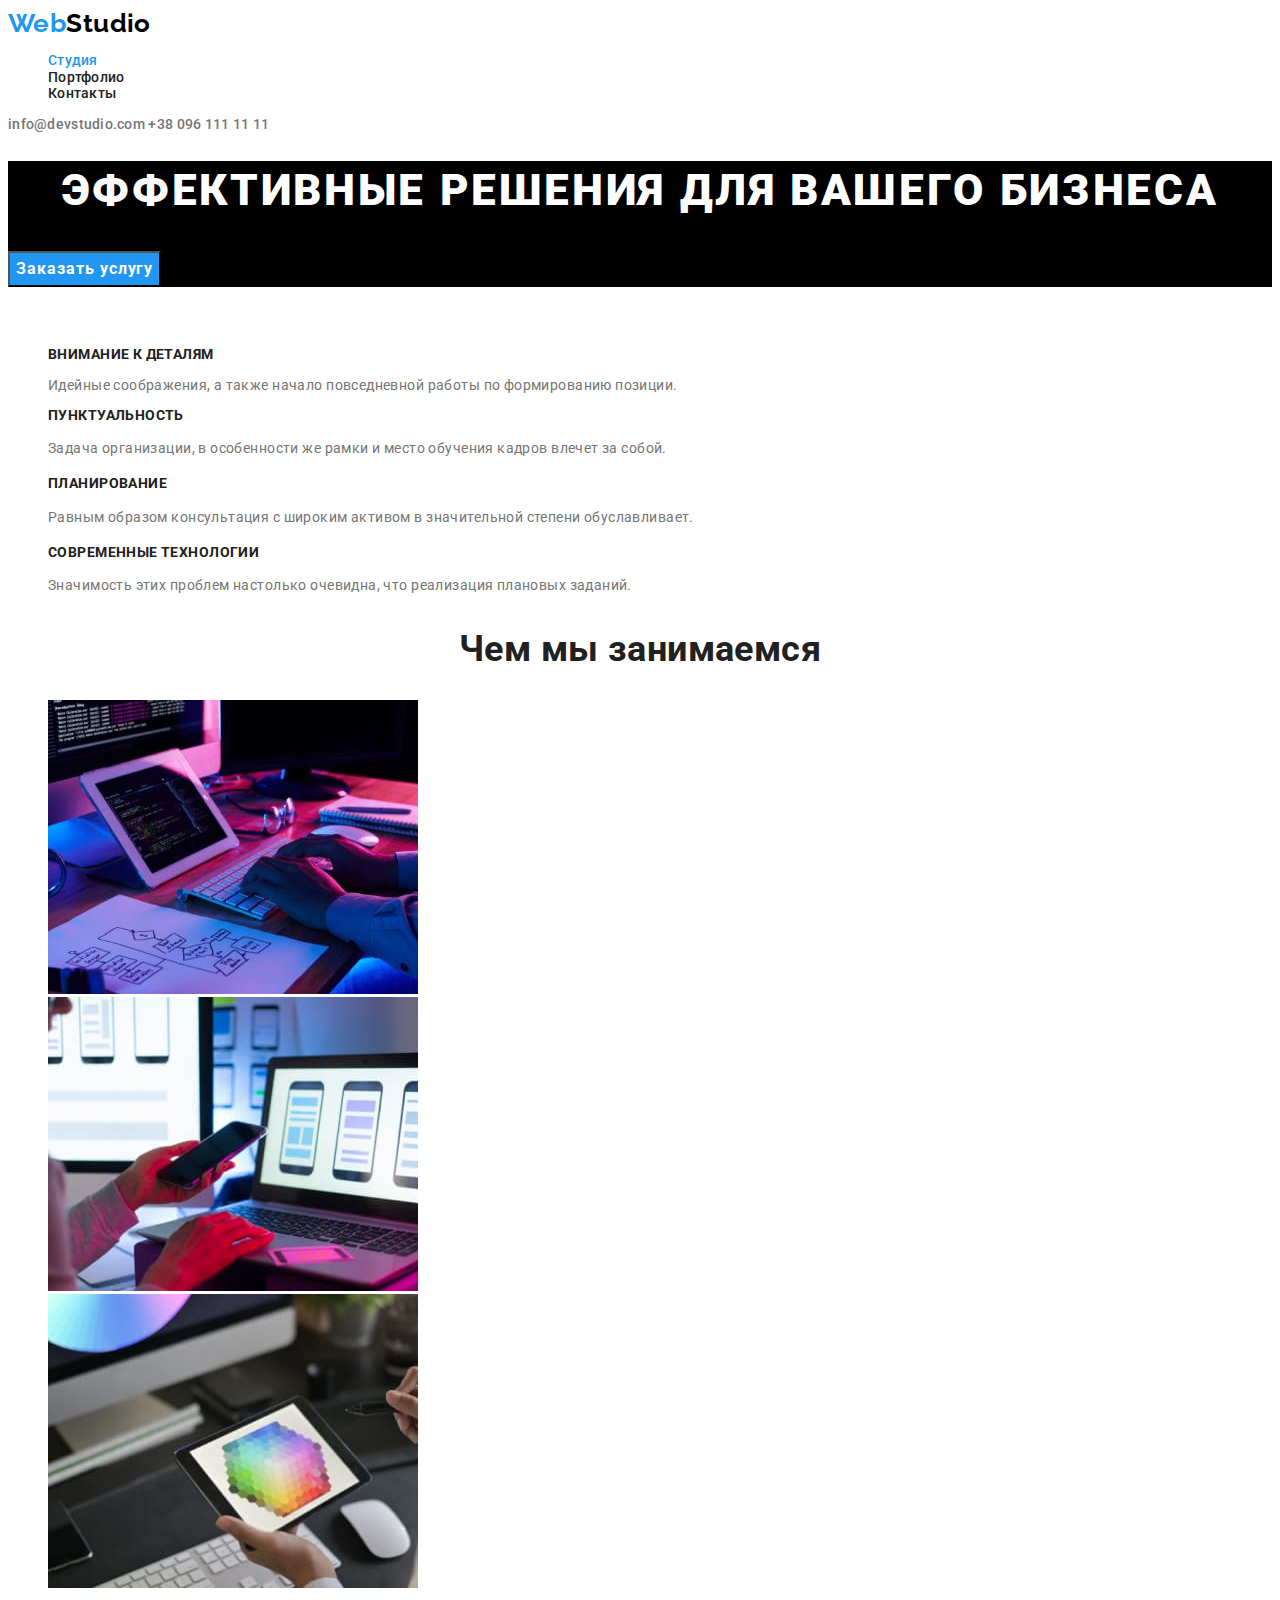
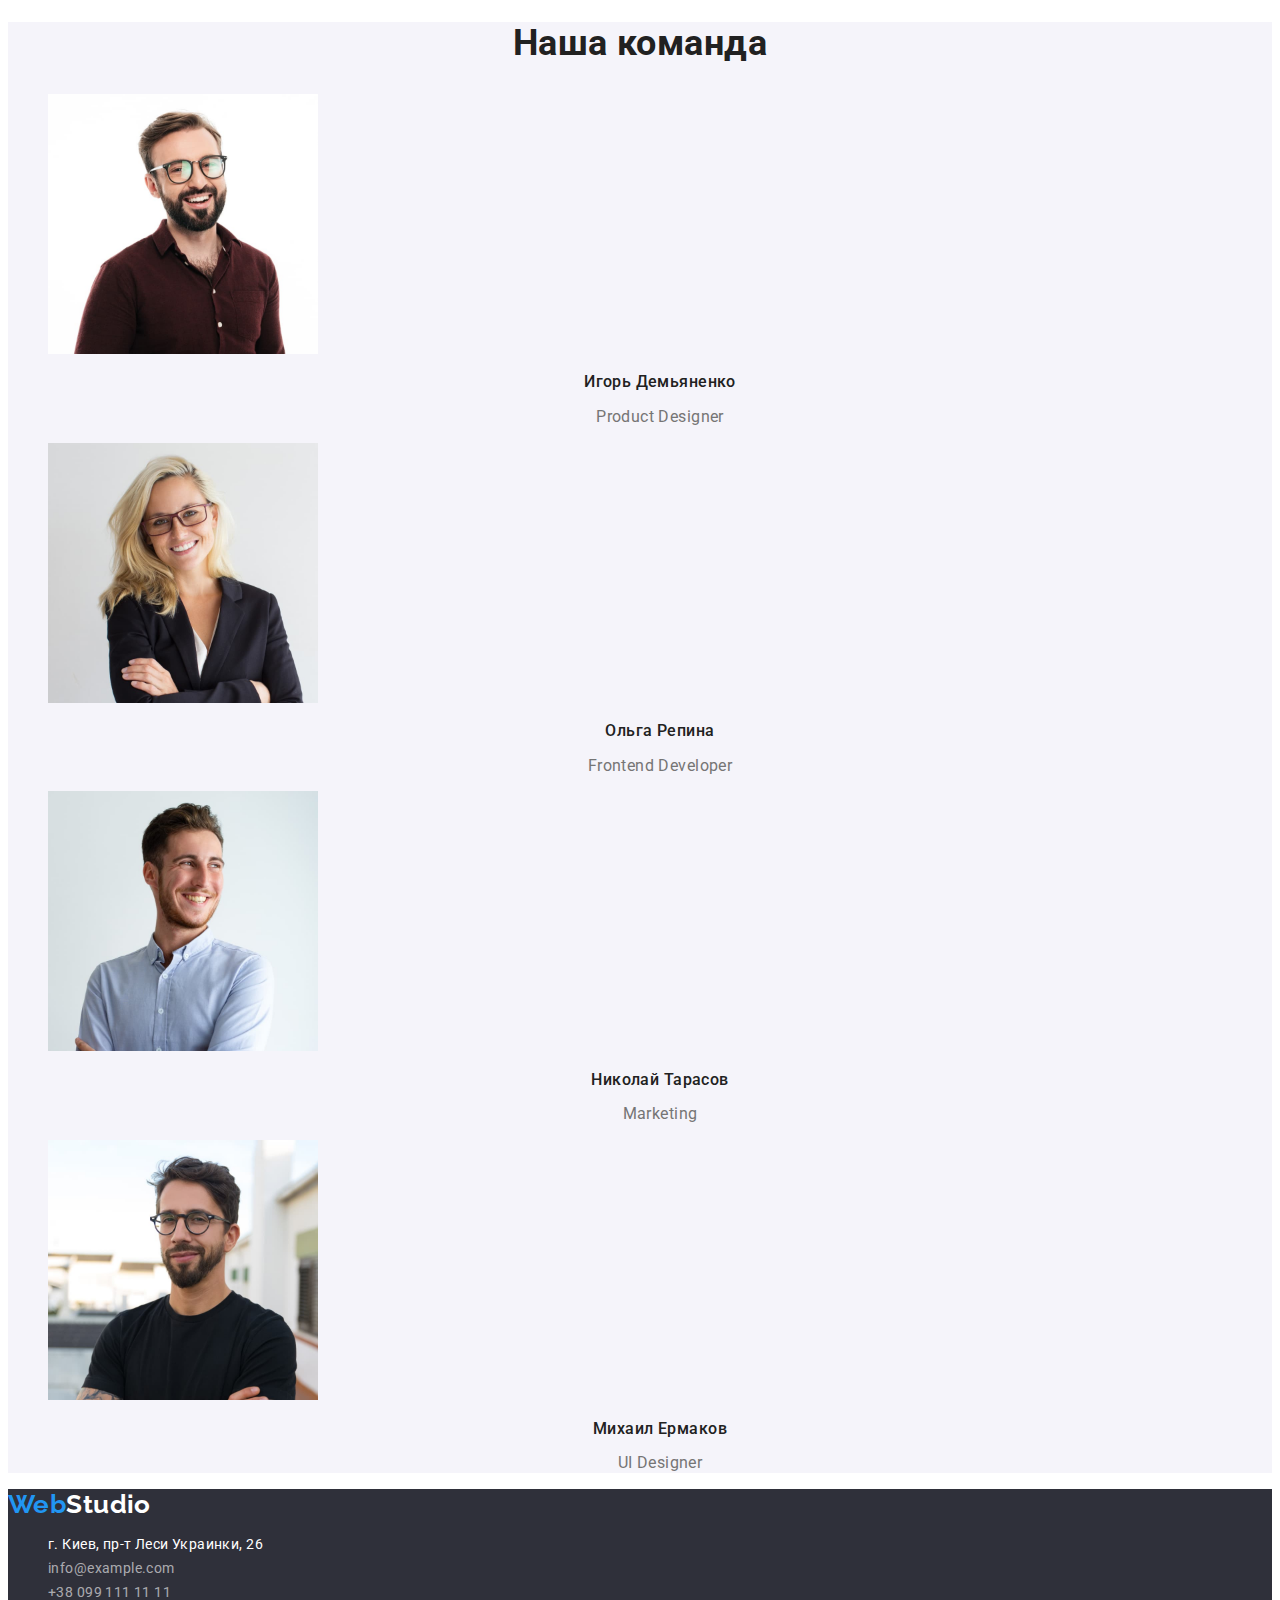
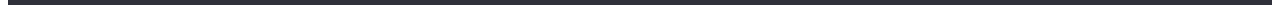
<file: index.html>
<!doctype html>
<html lang="ru">
    <head>
        <meta charset="UTF-8">
        <meta http-equiv="X-UA-Compatible" content="IE=edge">
        <meta name="viewport" content="width=device-width, initial-scale=1.0">
        <title>Студия</title>
        <link href="https://fonts.googleapis.com/css2?family=Raleway:wght@700&family=Roboto:wght@400;500;700;900&display=swap" rel="stylesheet">
        <link rel="stylesheet" href="./css/styles.css">
    </head>
    <body>
        <header class="header">
            <!-- Верхняя линия -->
            <a href="./index.html" lang="en" class="logo-common-part">Web<span class="logo-header-part">Studio</span></a>
            <!-- Menu Nav -->
            <nav class="site-nav">
                <ul class="list">
                    <li><a href="./index.html" class="site-nav-link current">Студия</a></li>
                    <li><a href="./portfolio.html" class="site-nav-link">Портфолио</a></li>
                    <li><a href="#" class="site-nav-link">Контакты</a></li>
                </ul>
            </nav>
            <!-- E-mail -->
            <a href="mailto:info@devstudio.com" lang="en" class="header-contacts">info@devstudio.com</a>
            <!-- Tel -->
            <a href="tel:+380961111111" class="header-contacts">+38 096 111 11 11</a>
        </header>
        <main>
            <!-- Герой -->
            <section class="hero">
                <h1 class="hero-title">Эффективные решения для вашего бизнеса</h1>
                <button type="button" class="hero-btn">Заказать услугу</button>
            </section>
            <!-- Особенности -->
            <section class="section">
                <h2 class="section-title-hidden">Особенности</h2>
                <ul class="list">
                    <li>
                        <h3 class="section-title features">Внимание к деталям</h3>
                        <p class="text-features">Идейные соображения, а также начало повседневной работы по формированию позиции.</p>
                    </li>
                    <li>
                        <h3 class="section-title features">Пунктуальность</h3>
                        <p class="text features">Задача организации, в особенности же рамки и место обучения кадров влечет за собой.</p>
                    </li>
                    <li>
                        <h3 class="section-title features">Планирование</h3>
                        <p class="text features">Равным образом консультация с широким активом в значительной степени обуславливает.</p>
                    </li>
                    <li>
                        <h3 class="section-title features">Современные технологии</h3>
                        <p class="text features">Значимость этих проблем настолько очевидна, что реализация плановых заданий.</p>
                    </li>
                </ul>
            </section>
            <!-- Чем мы занимаемся -->
            <section class="section">
                <h2 class="section-title works">Чем мы занимаемся</h2>
            <ul class="list">
                <li><img src="./images/box-1.jpg" alt="фото проекта 1" width="370" height="294"></li>
                <li><img src="./images/box-2.jpg" alt="фото проекта 2" width="370" height="294"></li>
                <li><img src="./images/box-3.jpg" alt="фото проекта 3" width="370" height="294"></li>
            </ul>
            </section>
            <!-- Наша команда -->
            <section class="section team">
                <h2 class="section-title team">Наша команда</h2>
                <ul class="list">
                    <li>
                        <img src="./images/team-card-1.jpg" alt="фото Игоря Демьяненко" width="270" height="260">
                        <h3 class="section-title crew-person">Игорь Демьяненко</h3>
                        <p lang="en" class="text functional">Product Designer</p>
                    </li>
                    <li>
                        <img src="./images/team-card-2.jpg" alt="фото Ольги Репиной" width="270" height="260">
                        <h3 class="section-title crew-person">Ольга Репина</h3>
                        <p lang="en" class="text functional">Frontend Developer</p>
                    </li>
                    <li>
                        <img src="./images/team-card-3.jpg" alt="фото Николая Тарасова" width="270" height="260">
                        <h3 class="section-title crew-person">Николай Тарасов</h3>
                        <p lang="en" class="text functional">Marketing</p>
                    </li>
                    <li>
                        <img src="./images/team-card-4.jpg" alt="фото Михаила Ермакова" width="270" height="260">
                        <h3 class=" section-title crew-person">Михаил Ермаков</h3>
                        <p lang="en" class="text functional">UI Designer</p>
                    </li>
                </ul>
            </section>
        </main>
        <footer class="footer">
            <a href="./index.html" lang="en" class="logo-common-part">Web<span class="logo-footer-part">Studio</span></a>
            <address>
                <ul class="list">
                    <li><a 
                        href="https://www.google.com/maps/place/50%C2%B025'36.3%22N+30%C2%B032'18.1%22E/@50.42675,30.5361724,17z" 
                        class="footer-address"
                        target="_blank"
                        rel="noreferrer noopener">г. Киев, пр-т Леси Украинки, 26</a></li>
                    <li><a href="mailto:info@example.com" class="footer-address-contacts">info@example.com</a></li>
                    <li><a href="tel:+380991111111" class="footer-address-contacts">+38 099 111 11 11</a></li>
                </ul>
            </address>
        </footer>
    </body>
</html>
</file>
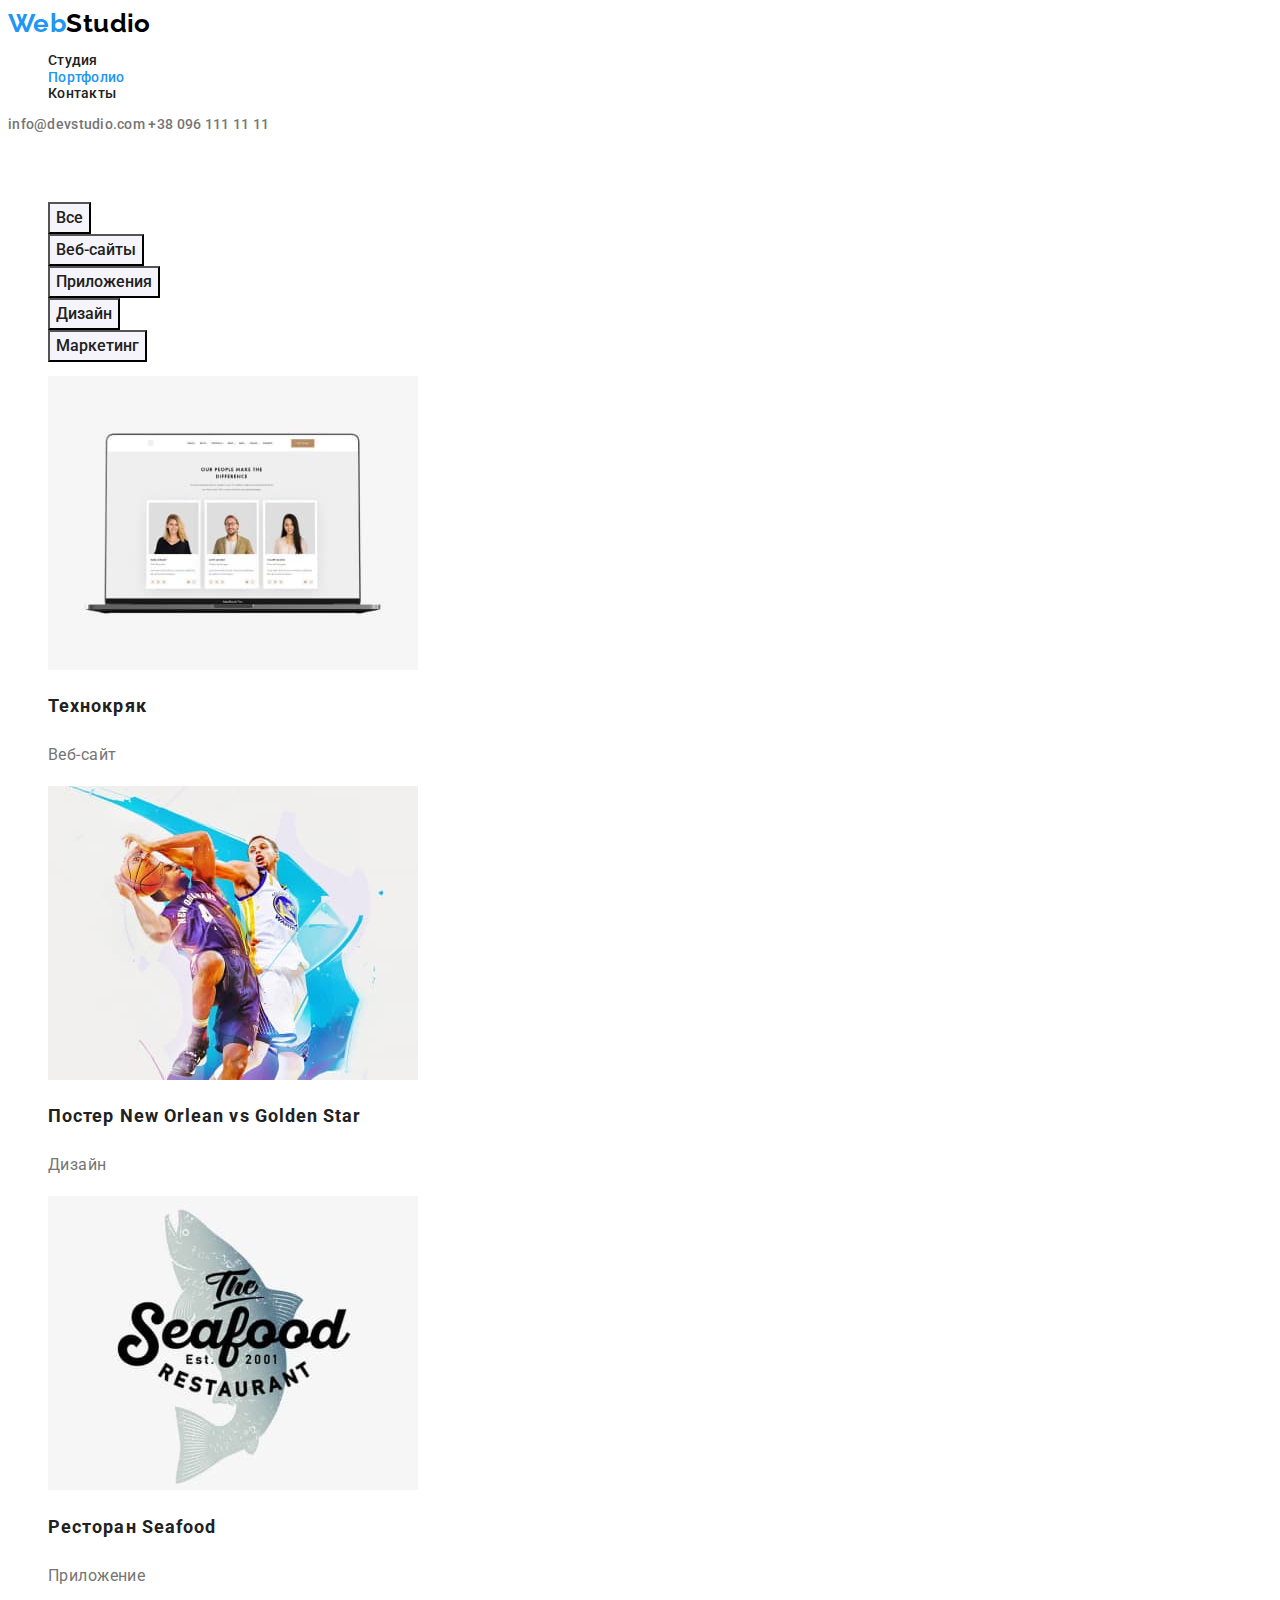
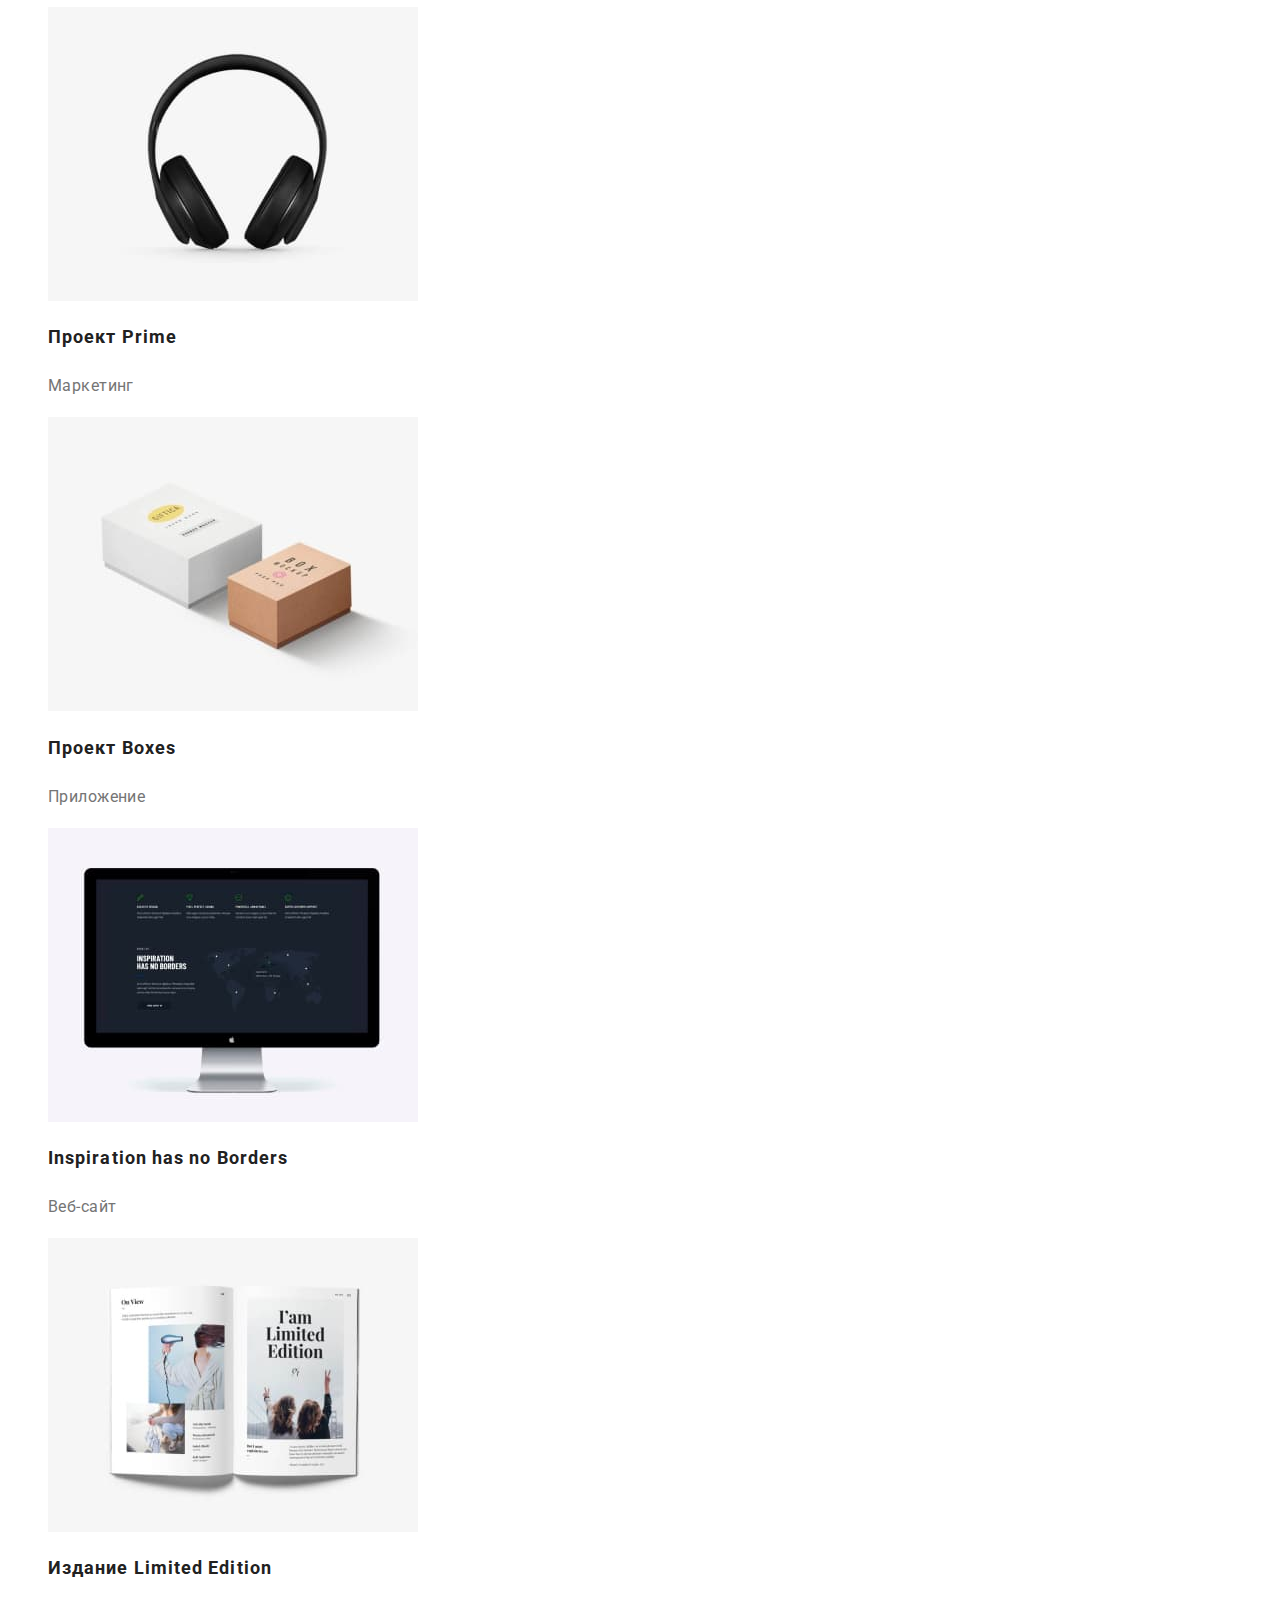
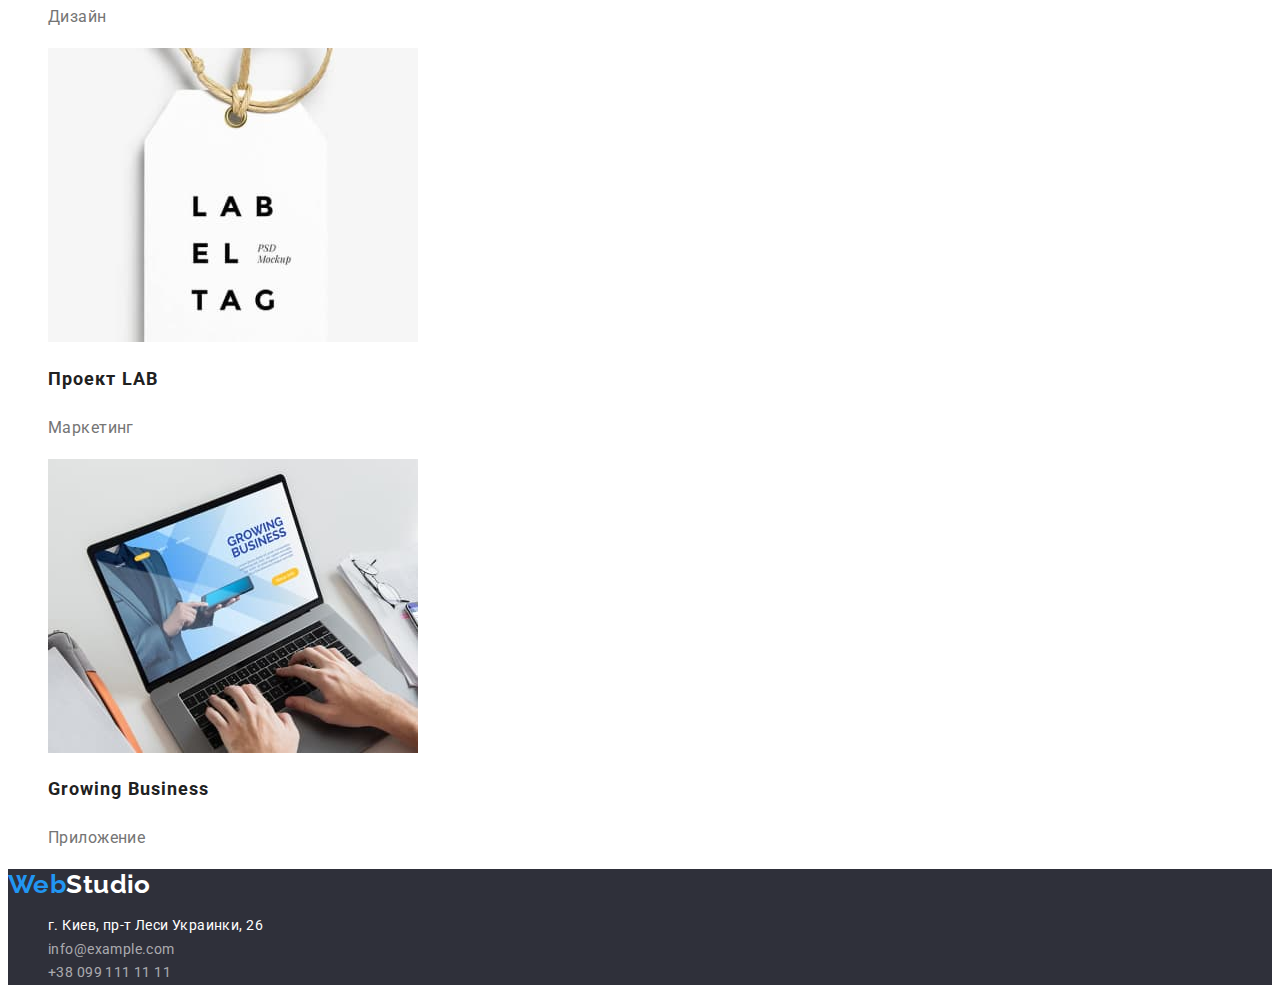
<file: portfolio.html>
<!doctype html>
<html lang="ru">
    <head>
        <meta charset="UTF-8">
        <meta http-equiv="X-UA-Compatible" content="IE=edge">
        <meta name="viewport" content="width=device-width, initial-scale=1.0">
        <title>Портфолио</title>
        <link href="https://fonts.googleapis.com/css2?family=Raleway:wght@700&family=Roboto:wght@400;500;700;900&display=swap" rel="stylesheet">
        <link rel="stylesheet" href="./css/styles.css">
    </head>
    <body>
        <header class="header">
            <!-- Верхняя линия -->
            <a href="./index.html" lang="en" class="logo-common-part">Web<span class="logo-header-part">Studio</span></a>
            <!-- Menu Nav -->
            <nav class="site-nav">
                <ul class="list">
                    <li><a href="./index.html" class="site-nav-link">Студия</a></li>
                    <li><a href="./portfolio.html" class="site-nav-link current">Портфолио</a></li>
                    <li><a href="#" class="site-nav-link">Контакты</a></li>
                </ul>
            </nav>
            <!-- E-mail -->
            <a href="mailto:info@devstudio.com" lang="en" class="header-contacts">info@devstudio.com</a>
            <!-- Tel -->
            <a href="tel:+380961111111" class="header-contacts">+38 096 111 11 11</a>
        </header>
        <main>
            <!-- Страница Портфолио -->
            <section class="section">
                <h1 class="section-title-hidden">Портфолио</h1>
                <!-- Фильтр -->
                <ul class="list">
                    <li><button type="button" class="button portfolio">Все</button></li>
                    <li><button type="button" class="button portfolio">Веб-сайты</button></li>
                    <li><button type="button" class="button portfolio">Приложения</button></li>
                    <li><button type="button" class="button portfolio">Дизайн</button></li>
                    <li><button type="button" class="button portfolio">Маркетинг</button></li>
                </ul>
                <!-- Список проектов -->
                <ul class="list">
                    <li>
                        <a href="" class="link portfolio">
                            <img src="./images/project-1.jpg" alt="фото проекта Технокряк" width="370" height="294">
                            <h2 class="section-title portfolio">Технокряк</h2>
                            <p class="text portfolio">Веб-сайт</p>
                        </a>
                    </li>
                    <li>
                        <a href="" class="link portfolio">
                            <img src="./images/project-2.jpg" alt="фото проекта Постер New Orlean vs Golden Star" width="370" height="294">
                            <h2 class="section-title portfolio">Постер <span lang="en">New Orlean vs Golden Star</span></h2>
                            <p class="text portfolio">Дизайн</p>
                        </a>
                    </li>
                    <li>
                        <a href="" class="link portfolio">
                            <img src="./images/project-3.jpg" alt="фото проекта Ресторан Seafood" width="370" height="294">
                            <h2 class="section-title portfolio">Ресторан <span lang="en">Seafood</span></h2>
                            <p class="text portfolio">Приложение</p>
                        </a>
                    </li>
                    <li>
                        <a href="" class="link portfolio">
                            <img src="./images/project-4.jpg" alt="фото проекта Prime" width="370" height="294">
                            <h2 class="section-title portfolio">Проект <span lang="en">Prime</span></h2>
                            <p class="text portfolio">Маркетинг</p>
                        </a>
                    </li>
                    <li>
                        <a href="" class="link portfolio">
                            <img src="./images/project-5.jpg" alt="фото проекта Boxes" width="370" height="294">
                            <h2 class="section-title portfolio">Проект <span lang="en">Boxes</span></h2>
                            <p class="text portfolio">Приложение</p>
                        </a>
                    </li>
                    <li>
                        <a href="" class="link portfolio">
                            <img src="./images/project-6.jpg" alt="фото проекта Inspiration has no Borders" width="370" height="294">
                            <h2 lang="en" class="section-title portfolio">Inspiration has no Borders</h2>
                            <p class="text portfolio">Веб-сайт</p>
                        </a>
                    </li>
                    <li>
                        <a href="" class="link portfolio">
                            <img src="./images/project-7.jpg" alt="фото проекта Издание Limited Edition" width="370" height="294">
                            <h2 class="section-title portfolio">Издание <span lang="en">Limited Edition</span></h2>
                            <p class="text portfolio">Дизайн</p>
                        </a>
                    </li>
                    <li>
                        <a href="" class="link portfolio">
                            <img src="./images/project-8.jpg" alt="фото проекта LAB" width="370" height="294">
                            <h2 class="section-title portfolio">Проект <span lang="en">LAB</span></h2>
                            <p class="text portfolio">Маркетинг</p>
                        </a>
                    </li>
                    <li>
                        <a href="" class="link portfolio">
                            <img src="./images/project-9.jpg" alt="фото проекта Growing Business" width="370" height="294">
                            <h2 lang="en" class="section-title portfolio">Growing Business</h2>
                            <p class="text portfolio">Приложение</p>
                        </a>
                    </li>
                </ul>
            </section>
        </main>
        <footer class="footer">
            <a href="./index.html" lang="en" class="logo-common-part">Web<span class="logo-footer-part">Studio</span></a>
            <address>
                <ul class="list">
                    <li><a href="https://www.google.com/maps/place/50%C2%B025'36.3%22N+30%C2%B032'18.1%22E/@50.42675,30.5361724,17z" class="footer-address">г. Киев, пр-т Леси Украинки, 26</a></li>
                    <li><a href="mailto:info@example.com" class="footer-address-contacts">info@example.com</a></li>
                    <li><a href="tel:+380991111111" class="footer-address-contacts">+38 099 111 11 11</a></li>
                </ul>
            </address>
        </footer>
    </body>
</html>
</file>
<file: css/styles.css>
/* css-переменные */
:root {
    --text-primary-color: #757575;
    --text-title-color: #212121;
    --text-additional-color: #fff;
    --bg-primary-color: #fff;
    --bg-additional-color: #F5F4FA;
    --accent: #2196F3;
    --accent-btn-color: #188CE8;
    --portfolio-btn-bg-color:#F5F4FA;
    --logo-second-part: #000;
    --footer-adrees-color: rgba(255,255,255,.6);
    --footer-bg-color: #2F303A;
    --section-title-color: #757575;
}

/* Глобальные стили */
body {
    background-color: var(--bg-primary-color);
    color: var(--text-primary-color);

    font-family: 'Roboto', sans-serif;
    font-size: 14px;
    line-height: 1.17;
    letter-spacing: 0.03em;
}

/* Кнопки */
button {
    cursor: pointer;

    font-family: inherit;
}

/* удаление маркеров списка */
.list {
    list-style: none;
}

/* Логотип */
.logo-common-part {
    color: var(--accent);
}

.logo-header-part {
    color: var(--logo-second-part);
}

.logo-footer-part {
    color: var(--text-additional-color);
}

.logo-common-part,
.logo-header-part,
.logo-footer-part {
    font-family: 'Raleway', sans-serif;
    font-weight: 700;
    font-size: 26px;
    text-decoration: none;
}

/* навигация */
.site-nav a {
    color: var(--text-title-color);

    font-weight: 500;
    letter-spacing: 0.02em;
    text-decoration: none;
}

.site-nav a:hover,
.site-nav a:focus {
    color: var(--accent);
}

.site-nav-link.current {
    color: var(--accent);
}

/* Контакты */
.header a{
    text-decoration: none;
}

.header-contacts {
    color: var(--text-primary-color);

    font-weight: 500;
    letter-spacing: 0.02em;
}

.header-contacts:hover,
.header-contacts:focus {
    color: var(--accent);
}

address {
    font-style: normal;
}

/* Герой */
.hero {
    background-color: var(--logo-second-part);
}

.hero-title {
    color: var(--text-additional-color);

    font-weight: 900;
    font-size: 44px;
    line-height: 1.36;
    text-align: center;
    letter-spacing: 0.06em;
    text-transform: uppercase;
}

.hero-btn {
    color: var(--text-additional-color);
    background-color: var(--accent);

    font-weight: 700;
    font-size: 16px;
    line-height: 1.88;
    text-align: center;
    letter-spacing: 0.06em;
}

.hero-btn:hover,
.hero-btn:focus {
    background-color: var(--accent-btn-color);
}

/* Разделы */
.section-title {
    color: var(--text-title-color);
}

.section-title.features {
    font-weight: 700;
    font-size: 14px;
    text-transform: uppercase;
}

.section-title-hidden {
    color: transparent;
}

.text.features {
    line-height: 1.71;
}

.section-title.works,
.section-title.team {
    font-weight: 700;
    font-size: 36px;
    text-align: center;
}

.team {
    background-color: var(--bg-additional-color);
}

.section-title.crew-person {
    font-weight: 500;
    font-size: 16px;
    text-align: center;
}

.text.functional {
    font-size: 16px;
    text-align: center;
}

/* Портфолио */
.button.portfolio {
    background-color: var(--portfolio-btn-bg-color);
    color: var(--text-title-color);

    font-weight: 500;
    font-size: 16px;
    line-height: 1.62;
    text-align: center;
}

.button.portfolio:checked,
.button.portfolio:hover,
.button.portfolio:focus
{
    background-color: var(--accent-btn-color);
    color: var(--text-additional-color);
}

.link.portfolio {
    text-decoration: none;
}

.section-title.portfolio {
    font-weight: 700;
    font-size: 18px;
    line-height: 2;
    letter-spacing: 0.06em;
}

.text.portfolio {
    color: var(--section-title-color);

    font-size: 16px;
    line-height: 1.88;
}

/* footer */
.footer {
    background-color: var(--footer-bg-color);
}

.footer a {
    text-decoration: none;
}

.footer-address {
    color: var(--text-additional-color);

    line-height: 1.71;
}

.footer-address-contacts {
    color: var(--footer-adrees-color);

    line-height: 1.71;
}

.footer-address:hover,
.footer-address:focus,
.footer-address-contacts:hover,
.footer-address-contacts:focus {
    color: var(--accent);
}
</file>
